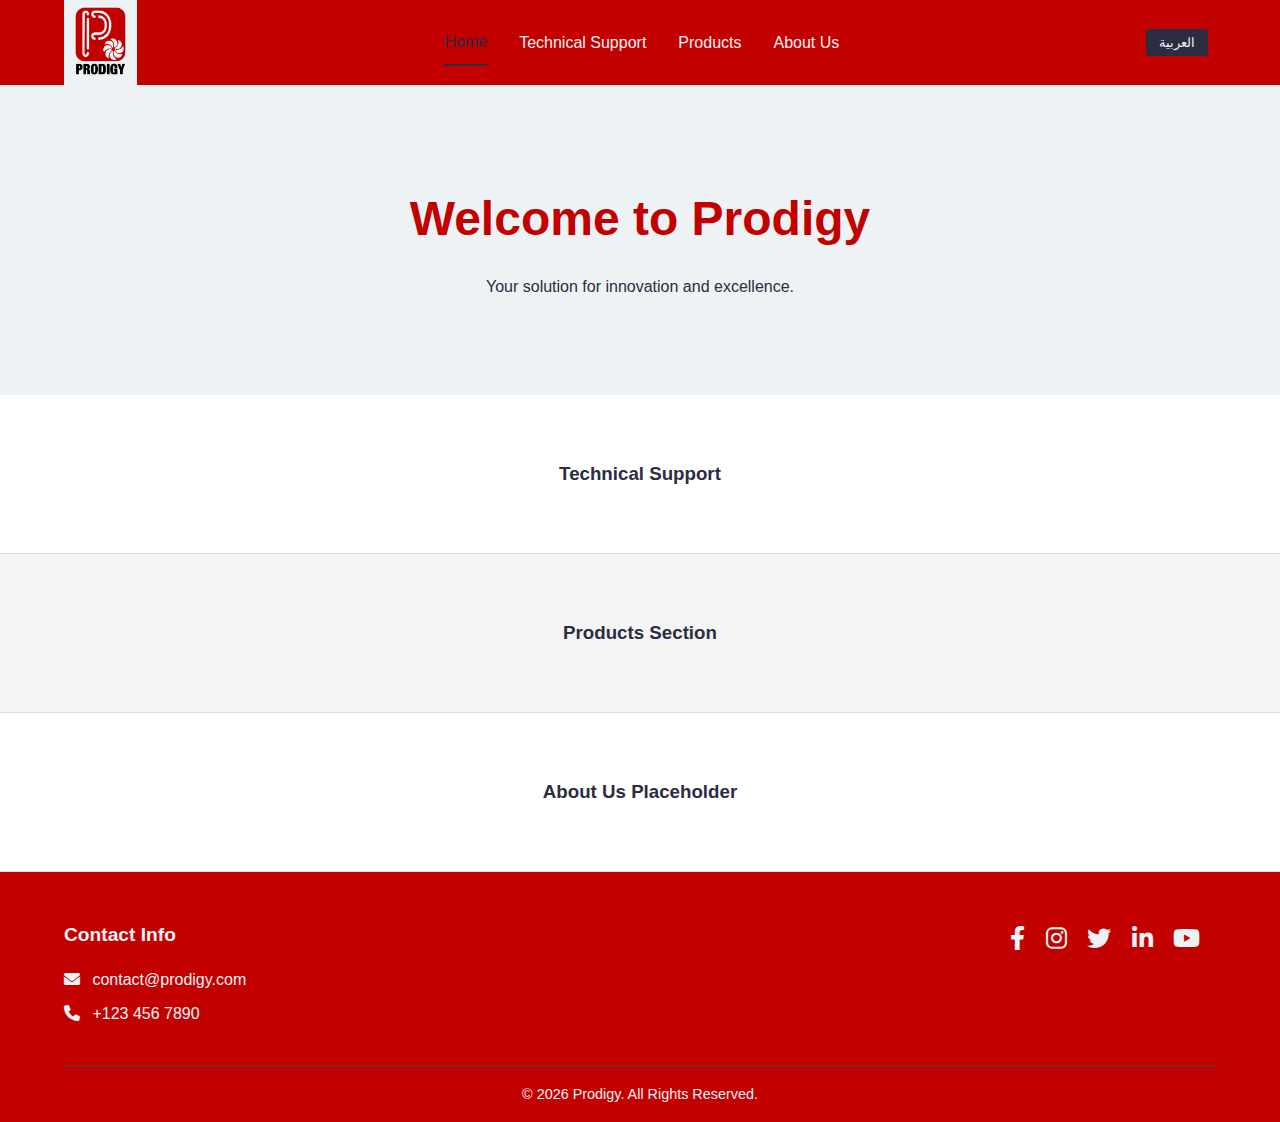
<file: index.html>
<!DOCTYPE html>
<html lang="en">

<head>
    <meta charset="UTF-8">
    <meta name="viewport" content="width=device-width, initial-scale=1.0">
    <title>Prodigy - Home</title>
    <link rel="icon" type="image/x-icon" href="Images/favicon.ico">
    <link rel="stylesheet" href="style.css">
    <link rel="stylesheet" href="https://cdnjs.cloudflare.com/ajax/libs/font-awesome/6.0.0/css/all.min.css">
</head>

<body>

    <header class="navbar fixed-top">
        <div class="container">
            <div class="logo-container">
                <img src="Images/logo.png" alt="Prodigy Company Logo" class="logo-img">
            </div>
            <nav class="nav-links">
                <li><a class="active" data-en="Home" data-ar="الرئيسية">Home</a></li>

                <li class="nav-dropdown-item">
                    <a data-en="Technical Support" data-ar="الدعم الفني">Technical Support</a>
                    <ul class="dropdown-menu">
                        <li><a href="TechSupportTools/FanSelector.html" data-en="Fan Selector Tool"
                                data-ar="أداة تحديد المروحة">Fan Selector Tool</a></li>
                        <li><a href="TechSupportTools/ESPCalculator.html" data-en="ESP Calculator"
                                data-ar="ESP حاسبة">ESP Calculator</a>
                        </li>
                        <li><a href="TechSupportTools/AirflowCalculator.html" data-en="Airflow Calculator"
                                data-ar="حاسبة تدفق الهواء">Airflow
                                Calculator</a>
                        </li>
                        <li><a href="Documentation/Catalog.pdf" download class="download-btn"
                                data-en="Download Catalogue" data-ar="تحميل الدليل">Download Catalogue</a></li>
                    </ul>
                </li>

                <li><a href="#products" data-en="Products" data-ar="المنتجات">Products</a></li>
                <li><a href="about.html" data-en="About Us" data-ar="من نحن">About Us</a></li>
            </nav>
            <div class="nav-controls">
                <button id="language-toggle" class="lang-btn" data-lang="ar">العربية</button>
                <button class="menu-toggle" aria-label="Toggle navigation menu">
                    <i class="fas fa-bars"></i>
                </button>
            </div>
        </div>
    </header>

    <main class="content-section" id="home">
        <div class="container">
            <h2 class="main-title" data-en="Welcome to Prodigy" data-ar="مرحبًا بك في بروديجي">Welcome to Prodigy</h2>
            <p data-en="Your solution for innovation and excellence." data-ar="الحل الأمثل للابتكار والتميز.">Your
                solution for innovation and excellence.</p>
        </div>
    </main>

    <section class="placeholder-section" id="tools">
        <div class="container">
            <h3 data-en="Technical Support" data-ar="الدعم الفني">Technical Support</h3>
        </div>
    </section>
    <section class="placeholder-section" id="products">
        <div class="container">
            <h3 data-en="Products Section" data-ar="قسم المنتجات">Products Section</h3>
        </div>
    </section>
    <section class="placeholder-section" id="about">
        <div class="container">
            <h3 data-en="About Us Placeholder" data-ar="من نحن (مؤقت)">About Us Placeholder</h3>
        </div>
    </section>

    <footer class="footer">
        <div class="container footer-content">
            <div class="contact-info">
                <h4 data-en="Contact Info" data-ar="معلومات الاتصال">Contact Info</h4>
                <p><i class="fas fa-envelope"></i> contact@prodigy.com</p>
                <p><i class="fas fa-phone"></i> +123 456 7890</p>
            </div>
            <div class="social-media">
                <a href="#" class="facebook"><i class="fab fa-facebook-f"></i></a>
                <a href="#" class="instagram"><i class="fab fa-instagram"></i></a>
                <a href="#" class="twitter"><i class="fab fa-twitter"></i></a>
                <a href="#" class="linkedin"><i class="fab fa-linkedin-in"></i></a>
                <a href="#" class="youtube"><i class="fab fa-youtube"></i></a>
            </div>
        </div>
        <div class="container copyright">
            &copy; <span id="current-year"></span> Prodigy. <span data-en="All Rights Reserved."
                data-ar="جميع الحقوق محفوظة.">All Rights Reserved.</span>
        </div>
    </footer>

    <script src="script.js"></script>
</body>

</html>
</file>
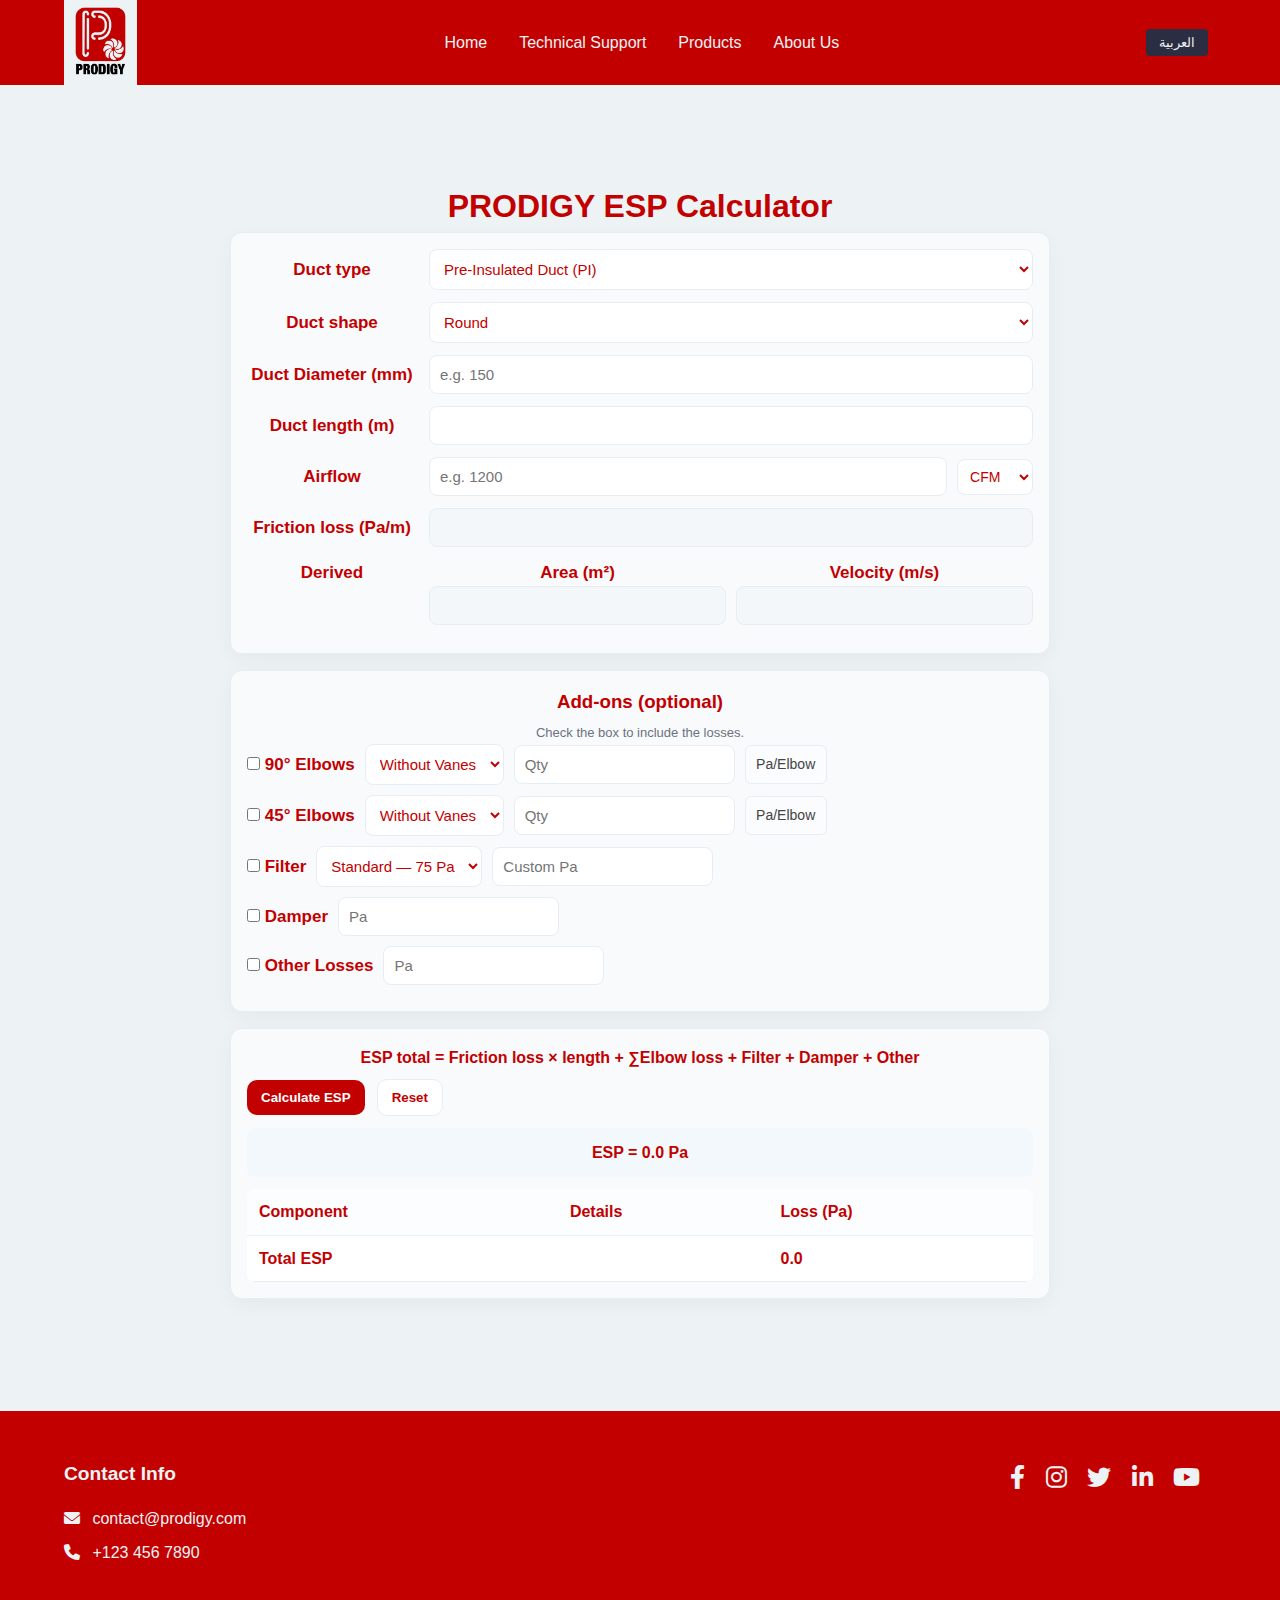
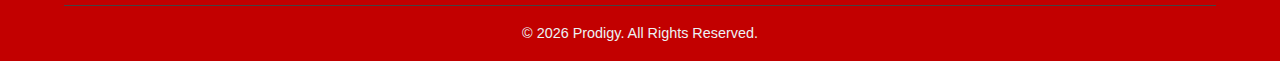
<file: TechSupportTools/ESPCalculator.html>
<!DOCTYPE html>
<html lang="en">

<head>
  <meta charset="UTF-8">
  <meta name="viewport" content="width=device-width, initial-scale=1.0">
  <title data-en-title="Prodigy - ESP Calculator" data-ar-title="بروديجي - ESP حاسبة">Prodigy - ESP Calculator</title>
  <link rel="icon" type="image/x-icon" href="../Images/favicon.ico">
  <link rel="stylesheet" href="../style.css">
  <link rel="stylesheet" href="https://cdnjs.cloudflare.com/ajax/libs/font-awesome/6.0.0/css/all.min.css">
  <style>
    body.esp-page {
      --bg: #ffffff;
      --card: #F9FAFC;
      --text: var(--color-primary);
      --accent: var(--color-primary);
      --border: #e6eef3;
      --control-radius: 8px;
      --font: sans-serif;
    }

    body.esp-page * {
      box-sizing: border-box;
    }

    body.esp-page input,
    body.esp-page select,
    body.esp-page table,
    body.esp-page label {
      font-size: 16px;
      color: var(--text);
    }

    body.esp-page .page {
      max-width: 820px;
      margin: 0 auto;
    }

    .title-red {
      color: var(--color-primary);
    }

    body.esp-page header h1 {
      font-size: 32px;
      font-weight: 700;
      color: var(--text);
    }

    body.esp-page .card {
      background: var(--card);
      border: 1px solid var(--border);
      border-radius: 12px;
      padding: 16px;
      margin-bottom: 16px;
      box-shadow: 0 6px 20px rgba(16, 32, 39, 0.04);
    }

    body.esp-page .form-row {
      display: grid;
      grid-template-columns: 170px 1fr;
      gap: 12px;
      align-items: center;
      margin-bottom: 12px;
    }

    body.esp-page .form-row.stack {
      grid-template-columns: 1fr;
    }

    body.esp-page label {
      font-weight: 700;
      font-size: 17px;
    }

    body.esp-page input[type="number"],
    body.esp-page select,
    body.esp-page input[type="text"] {
      width: 100%;
      padding: 10px;
      border-radius: var(--control-radius);
      border: 1px solid var(--border);
      font-size: 15px;
      background: #fff;
    }

    body.esp-page input[readonly] {
      background: #f3f7fa;
      cursor: default;
    }

    body.esp-page .small-unit {
      width: 86px;
      padding: 8px;
      font-size: 14px;
    }

    body.esp-page .inline-2,
    body.esp-page .inline-3 {
      display: flex;
      gap: 10px;
      align-items: center;
    }

    body.esp-page .inline-3>* {
      flex: 1;
    }

    body.esp-page .note {
      font-size: 13px;
      color: #6b7280;
      margin-top: 6px;
      margin-bottom: 0;
    }

    body.esp-page h3.section-title {
      margin: 0 0 10px 0;
      font-size: 19px;
    }

    body.esp-page .addons .row-addon {
      display: flex;
      gap: 10px;
      align-items: center;
      margin-bottom: 10px;
      flex-wrap: wrap;
    }

    body.esp-page .addons select,
    body.esp-page .addons input[type="number"] {
      width: auto;
      min-width: 110px;
    }

    body.esp-page .k-val {
      font-size: 14px;
      color: #444;
      display: inline-block;
      min-width: 82px;
      text-align: center;
      padding: 7px 8px;
      border-radius: 6px;
      background: #fbfcfd;
      border: 1px solid var(--border);
    }

    body.esp-page .formula {
      font-weight: 700;
      margin-bottom: 8px;
      color: var(--color-primary);
    }

    body.esp-page .actions {
      display: flex;
      gap: 12px;
      align-items: center;
      margin-top: 8px;
      flex-wrap: wrap;
    }

    body.esp-page button.btn {
      background: var(--accent);
      color: white;
      border: none;
      padding: 10px 14px;
      border-radius: 10px;
      font-weight: 700;
      cursor: pointer;
    }

    body.esp-page button.btn.secondary {
      background: white;
      color: var(--text);
      border: 1px solid var(--border);
    }

    body.esp-page .result {
      margin-top: 12px;
      background: #f2f8fb;
      padding: 12px;
      border-radius: 8px;
      font-weight: 800;
      font-size: 16px;
      color: var(--text);
    }

    body.esp-page table {
      width: 100%;
      border-collapse: collapse;
      margin-top: 12px;
      font-size: 16px;
      background: white;
      border-radius: 8px;
      overflow: hidden;
    }

    body.esp-page th,
    body.esp-page td {
      padding: 10px 12px;
      border-bottom: 1px solid var(--border);
      text-align: left;
    }

    body.esp-page thead th {
      background: #fbfdff;
      font-weight: 700;
    }

    body.esp-page tfoot td {
      font-weight: 800;
      padding: 10px 12px;
      background: #fff;
    }
  </style>
</head>

<body class="esp-page">
  <header class="navbar fixed-top">
    <div class="container">
      <div class="logo-container"><img src="../Images/logo.png" alt="Prodigy Company Logo" class="logo-img"></div>
      <nav class="nav-links">
        <li><a data-en="Home" href="../index.html" data-ar="الرئيسية">Home</a></li>
        <li class="nav-dropdown-item">
          <a data-en="Technical Support" data-ar="الدعم الفني">Technical Support</a>
          <ul class="dropdown-menu">
            <li><a href="FanSelector.html" data-en="Fan Selector Tool" data-ar="أداة تحديد المروحة">Fan Selector
                Tool</a></li>
            <li><a class="active-item" data-en="ESP Calculator" data-ar="ESP حاسبة">ESP Calculator</a></li>
            <li><a href="AirflowCalculator.html" data-en="Airflow Calculator" data-ar="حاسبة تدفق الهواء">Airflow
                Calculator</a>
            </li>
            <li><a href="../Documentation/Catalog.pdf" download class="download-btn" data-en="Download Catalogue"
                data-ar="تحميل الدليل">Download Catalogue</a></li>
          </ul>
        </li>
        <li><a href="#products" data-en="Products" data-ar="المنتجات">Products</a></li>
        <li><a href="../about.html" data-en="About Us" data-ar="من نحن">About Us</a></li>
      </nav>
      <div class="nav-controls">
        <button id="language-toggle" class="lang-btn" data-lang="ar">العربية</button>
        <button class="menu-toggle" aria-label="Toggle navigation menu"><i class="fas fa-bars"></i></button>
      </div>
    </div>
  </header>
  <main class="content-section" id="home">
    <div class="page">
      <h1 class="title-red" data-en="PRODIGY ESP Calculator" data-ar="حاسبة ESP بروديجي">PRODIGY ESP Calculator</h1>
      <div class="card">
        <div class="form-row">
          <label for="ductType" data-en="Duct type" data-ar="نوع القناة">Duct type</label>
          <select id="ductType">
            <option value="PI">Pre-Insulated Duct (PI)</option>
            <option value="GI">Galvanized Iron Duct (GI)</option>
            <option value="flex">Flexible Duct</option>
          </select>
        </div>
        <div class="form-row" id="rowFlexQual" style="display:none;">
          <label for="flexQual" data-en="Flexible install quality" data-ar="جودة تركيب القناة المرنة">Flexible install
            quality</label>
          <select id="flexQual">
            <option value="1.25">Pulled tight (good) — ×1.25</option>
            <option value="2">Typical — ×2.0</option>
            <option value="3.5">Loose — ×3.5</option>
          </select>
        </div>
        <div class="form-row">
          <label for="ductShape" data-en="Duct shape" data-ar="شكل القناة">Duct shape</label>
          <select id="ductShape">
            <option value="round">Round</option>
            <option value="rect">Rectangular</option>
          </select>
        </div>
        <div class="form-row" id="rowRoundSize">
          <label for="diaMm" data-en="Duct Diameter (mm)" data-ar="قطر القناة (مم)">Duct Diameter (mm)</label>
          <input type="number" id="diaMm" min="1" step="1" placeholder="e.g. 150" data-en-placeholder="e.g. 150"
            data-ar-placeholder="مثال: 150">
        </div>
        <div class="form-row" id="rowRectSize" style="display:none;">
          <label data-en="Rect size (mm)" data-ar="أبعاد القناة المستطيلة (مم)">Rect size (mm)</label>
          <div style="display:flex;gap:8px;">
            <input type="number" id="wMm" placeholder="Width" min="1" step="1" data-en-placeholder="Width"
              data-ar-placeholder="العرض">
            <input type="number" id="hMm" placeholder="Height" min="1" step="1" data-en-placeholder="Height"
              data-ar-placeholder="الارتفاع">
          </div>
        </div>
        <div class="form-row">
          <label for="ductLen" data-en="Duct length (m)" data-ar="طول القناة (م)">Duct length (m)</label>
          <input type="number" id="ductLen" min="0" step="0.1">
        </div>
        <div class="form-row">
          <label for="flowVal" data-en="Airflow" data-ar="معدل الهواء">Airflow</label>
          <div class="inline-2" style="width:100%; align-items:center;">
            <input type="number" id="flowVal" placeholder="e.g. 1200" min="0" step="0.01"
              data-en-placeholder="e.g. 1200" data-ar-placeholder="مثال: 1200">
            <select id="flowUnit" class="small-unit">
              <option value="cfm">CFM</option>
              <option value="m3h">m³/h</option>
            </select>
          </div>
        </div>
        <div class="form-row">
          <label for="paPerM" data-en="Friction loss (Pa/m)" data-ar="خسارة الاحتكاك (Pa/م)">Friction loss
            (Pa/m)</label>
          <input type="number" id="paPerM" readonly>
        </div>
        <div class="form-row" style="align-items:start;">
          <label data-en="Derived" data-ar="المشتقة">Derived</label>
          <div style="display:flex;gap:10px;">
            <div style="flex:1">
              <label data-en="Area (m²)" data-ar="المساحة (م²)">Area (m²)</label>
              <input type="text" id="areaM2" readonly>
            </div>
            <div style="flex:1">
              <label data-en="Velocity (m/s)" data-ar="السرعة (م/ث)">Velocity (m/s)</label>
              <input type="text" id="velMs" readonly>
            </div>
          </div>
        </div>
      </div>
      <div class="card addons">
        <h3 class="title-red" data-en="Add-ons (optional)" data-ar="الملحقات (اختياري)">Add-ons (optional)</h3>
        <p class="note" data-en="Check the box to include the losses." data-ar="حدد المربع لتضمين الخسائر.">Check the
          box to include the losses.</p>
        <div class="row-addon">
          <label><input type="checkbox" id="useElbow90"> 90° Elbows</label>
          <select id="elbow90Type">
            <option value="without_vanes">Without Vanes</option>
            <option value="with_vanes">With Vanes</option>
          </select>
          <input type="number" id="elbow90Qty" placeholder="Qty" min="0">
          <div class="k-val" id="elbow90PaPer">Pa/Elbow</div>
        </div>
        <div class="row-addon">
          <label><input type="checkbox" id="useElbow45"> 45° Elbows</label>
          <select id="elbow45Type">
            <option value="without_vanes">Without Vanes</option>
            <option value="with_vanes">With Vanes</option>
          </select>
          <input type="number" id="elbow45Qty" placeholder="Qty" min="0">
          <div class="k-val" id="elbow45PaPer">Pa/Elbow</div>
        </div>
        <div class="row-addon">
          <label><input type="checkbox" id="useFilter"> Filter</label>
          <select id="filterSelect">
            <option value="75">Standard — 75 Pa</option>
            <option value="300">HEPA — 300 Pa</option>
            <option value="0">None — 0 Pa</option>
          </select>
          <input type="number" id="filterCustom" placeholder="Custom Pa">
        </div>
        <div class="row-addon">
          <label><input type="checkbox" id="useDamper"> Damper</label>
          <input type="number" id="damperPa" placeholder="Pa">
        </div>
        <div class="row-addon">
          <label><input type="checkbox" id="useOther"> Other Losses</label>
          <input type="number" id="otherPa" placeholder="Pa">
        </div>
      </div>
      <div class="card">
        <div class="formula" data-en="ESP total = Friction loss × length + ∑Elbow loss + Filter + Damper + Other"
          data-ar="ESP الكلي = خسارة الاحتكاك × الطول + خسائر المرفاع + الفلتر + المخمد + أخرى">ESP total = Friction
          loss × length + ∑Elbow loss + Filter + Damper + Other</div>
        <div class="actions">
          <button class="btn" id="calcBtn" data-en="Calculate ESP" data-ar="احسب ESP">Calculate ESP</button>
          <button class="btn secondary" id="resetBtn" data-en="Reset" data-ar="إعادة تعيين">Reset</button>
        </div>
        <div class="result" id="espResult">ESP = 0.0 Pa</div>
        <table>
          <thead>
            <tr>
              <th data-en="Component" data-ar="المكون">Component</th>
              <th data-en="Details" data-ar="التفاصيل">Details</th>
              <th data-en="Loss (Pa)" data-ar="الخسارة (Pa)">Loss (Pa)</th>
            </tr>
          </thead>
          <tbody id="breakdownBody"></tbody>
          <tfoot>
            <tr>
              <td colspan="2" data-en="Total ESP" data-ar="إجمالي ESP">Total ESP</td>
              <td id="breakdownTotal">0.0</td>
            </tr>
          </tfoot>
        </table>
      </div>
    </div>
  </main>
  <footer class="footer">
    <div class="container footer-content">
      <div class="contact-info">
        <h4 data-en="Contact Info" data-ar="معلومات الاتصال">Contact Info</h4>
        <p><i class="fas fa-envelope"></i> contact@prodigy.com</p>
        <p><i class="fas fa-phone"></i> +123 456 7890</p>
      </div>
      <div class="social-media">
        <a href="#" class="facebook"><i class="fab fa-facebook-f"></i></a>
        <a href="#" class="instagram"><i class="fab fa-instagram"></i></a>
        <a href="#" class="twitter"><i class="fab fa-twitter"></i></a>
        <a href="#" class="linkedin"><i class="fab fa-linkedin-in"></i></a>
        <a href="#" class="youtube"><i class="fab fa-youtube"></i></a>
      </div>
    </div>
    <div class="container copyright">&copy; <span id="current-year"></span> Prodigy. <span
        data-en="All Rights Reserved." data-ar="جميع الحقوق محفوظة.">All Rights Reserved.</span></div>
  </footer>
  <script src="../script.js"></script>
  <script>
    document.addEventListener('DOMContentLoaded', () => {
      const frictionTable = [{ D: 100, vals: [0.730, 1.507, 2.537, 3.813, 5.332, 7.092, 9.091, 11.327, 13.799] }, { D: 150, vals: [0.436, 0.904, 1.525, 2.295, 3.213, 4.277, 5.486, 6.838, 8.335] }, { D: 200, vals: [0.304, 0.631, 1.066, 1.606, 2.250, 2.997, 3.845, 4.794, 5.845] }, { D: 250, vals: [0.230, 0.478, 0.809, 1.220, 1.709, 2.277, 2.923, 3.646, 4.445] }, { D: 300, vals: [0.183, 0.382, 0.646, 0.975, 1.367, 1.822, 2.339, 2.918, 3.558] }, { D: 350, vals: [0.151, 0.316, 0.535, 0.807, 1.132, 1.509, 1.938, 2.418, 2.949] }, { D: 400, vals: [0.128, 0.268, 0.454, 0.686, 0.962, 1.283, 1.648, 2.056, 2.508] }, { D: 450, vals: [0.111, 0.232, 0.393, 0.594, 0.834, 1.112, 1.428, 1.783, 2.175] }, { D: 500, vals: [0.097, 0.204, 0.346, 0.523, 0.734, 0.979, 1.257, 1.569, 1.915] }];
      const velocities = [2, 3, 4, 5, 6, 7, 8, 9, 10];
      const Kvalues = { GI_PI: { '90_short': 1.0, '90_long': 0.4, '45_short': 0.9, '45_long': 0.4 }, flex: { '90_short': 1.3, '90_long': 0.6, '45_short': 1.1, '45_long': 0.5 } };
      const selectDuct = document.getElementById('ductType'), selectShape = document.getElementById('ductShape'), rowFlex = document.getElementById('rowFlexQual'), rowRound = document.getElementById('rowRoundSize'), rowRect = document.getElementById('rowRectSize'); selectDuct.addEventListener('change', () => { rowFlex.style.display = selectDuct.value === 'flex' ? 'flex' : 'none'; calcESP() }); selectShape.addEventListener('change', () => { rowRound.style.display = selectShape.value === 'round' ? 'flex' : 'none'; rowRect.style.display = selectShape.value === 'rect' ? 'flex' : 'none'; calcESP() }); document.getElementById('diaMm').addEventListener('input', calcESP); document.getElementById('wMm').addEventListener('input', calcESP); document.getElementById('hMm').addEventListener('input', calcESP); document.getElementById('ductLen').addEventListener('input', calcESP); document.getElementById('flowVal').addEventListener('input', calcESP); document.getElementById('flowUnit').addEventListener('change', calcESP); document.getElementById('flexQual').addEventListener('change', calcESP); document.getElementById('calcBtn').addEventListener('click', calcESP); document.getElementById('resetBtn').addEventListener('click', () => { document.querySelectorAll('input').forEach(i => i.value = ''); document.querySelectorAll('select').forEach(s => s.selectedIndex = 0); calcESP() }); function calcESP() { let dia = parseFloat(document.getElementById('diaMm').value) || 0; let w = parseFloat(document.getElementById('wMm').value) || 0; let h = parseFloat(document.getElementById('hMm').value) || 0; let L = parseFloat(document.getElementById('ductLen').value) || 0; let Q = parseFloat(document.getElementById('flowVal').value) || 0; let unit = document.getElementById('flowUnit').value; let flexFactor = parseFloat(document.getElementById('flexQual').value) || 1; if (unit === 'm3h') Q /= 3.6; let area = 0; let vel = 0; if (selectShape.value === 'round') { area = Math.PI * (dia / 1000 / 2) ** 2; vel = Q / area } else { area = (w / 1000) * (h / 1000); vel = Q / area } let D = dia; let idx = 0; while (idx < frictionTable.length - 1 && D > frictionTable[idx].D) idx++; let vals = frictionTable[idx].vals; let frIdx = Math.min(velocities.length - 1, Math.max(0, Math.round(vel - 2))); let friction = vals[frIdx]; if (selectDuct.value === 'flex') friction *= flexFactor; document.getElementById('paPerM').value = friction.toFixed(2); let totalESP = friction * L; let breakdown = document.getElementById('breakdownBody'); breakdown.innerHTML = '';['elbow90', 'elbow45', 'filter', 'damper', 'other'].forEach(id => { let use = document.getElementById('use' + id.charAt(0).toUpperCase() + id.slice(1)); if (use && use.checked) { let val = 0; switch (id) { case 'elbow90': val = parseFloat(document.getElementById('elbow90Qty').value) || 0; break; case 'elbow45': val = parseFloat(document.getElementById('elbow45Qty').value) || 0; break; case 'filter': val = parseFloat(document.getElementById('filterCustom').value) || parseFloat(document.getElementById('filterSelect').value) || 0; break; case 'damper': val = parseFloat(document.getElementById('damperPa').value) || 0; break; case 'other': val = parseFloat(document.getElementById('otherPa').value) || 0 }totalESP += val; breakdown.innerHTML += '<tr><td>' + id + '</td><td></td><td>' + val.toFixed(2) + '</td></tr>' } }); document.getElementById('espResult').textContent = 'ESP = ' + totalESP.toFixed(2) + ' Pa'; document.getElementById('breakdownTotal').textContent = totalESP.toFixed(2); document.getElementById('areaM2').value = area.toFixed(3); document.getElementById('velMs').value = vel.toFixed(2); }
      calcESP();
    });
  </script>
</body>

</html>
</file>
<file: style.css>
/*
|========================================================================
| PRODIGY WEBSITE STYLESHEET (style.css)
|========================================================================
| This file contains all styles for the responsive, red-themed Prodigy site.
*/

/* === General Setup & Variables === */
:root {
    --color-primary: #C20000;
    /* Deep Red Theme */
    --color-secondary: #EF233C;
    /* Brighter Red Accent */
    --color-dark: #2B2D42;
    /* Dark Text/Background (Near Black) */
    --color-light: #EDF2F4;
    /* Light Text/Background (Off-White) */
    --padding-base: 1.5rem;
}

* {
    box-sizing: border-box;
    margin: 0;
    padding: 0;
}

/* FIX: Force scrollbar to prevent layout shift when navigating between pages */
html {
    overflow-y: scroll;
}

body {
    font-family: sans-serif;
    color: var(--color-dark);
    line-height: 1.6;
}

.container {
    width: 90%;
    max-width: 1200px;
    margin: 0 auto;
}

a {
    text-decoration: none;
    color: var(--color-dark);
}

/* === Navigation Bar (Header) - Compact and Consistent === */
.navbar {
    background-color: var(--color-primary);
    /* Set to Deep Red */
    height: 85px;
    /* Increased height */
    padding: 0;
    box-shadow: 0 2px 5px rgba(0, 0, 0, 0.1);
    z-index: 10;
}

.navbar .container {
    height: 100%;
    /* Ensures container fills 85px height */
    display: flex;
    flex-direction: row;
    justify-content: space-between;
    align-items: center;
    /* Vertically centers content */
    padding: 0 0;
    /* Ensures no vertical padding */
}

/* --- LOGO STYLES --- */
.logo-container {
    display: flex;
    align-items: center;
    margin: 0;
    padding: 0;
    height: 100%;
    width: auto;
    background-color: var(--color-light);
    /* Light background for logo visibility */
}

.logo-img {
    width: auto;
    max-height: 90%;
    height: auto;
    object-fit: contain;
    padding: 0;
    margin: 0;
    display: block;
}

/* -------------------- */


.nav-links {
    display: flex;
    gap: 2rem;
    /* Increased spacing */
    align-items: center;
    list-style: none;
    position: relative;
}

/* Style for individual list items in the main nav */
.nav-links li {
    list-style: none;
}

.nav-links li a {
    color: var(--color-light);
    font-weight: 500;
    padding: 0.6rem 0;
    transition: color 0.3s, border-bottom 0.3s;
    display: block;
}

.nav-links li a:hover,
.nav-links li a.active {
    color: var(--color-dark);
    border-bottom: 2px solid var(--color-dark);
}

/* === DROPDOWN MENU STYLING (The core of the fix) === */
.nav-dropdown-item {
    /* Anchors the dropdown menu relative to this list item */
    position: relative;
    padding: 0;
}

.dropdown-menu {
    display: none;
    /* Hidden by default */
    position: absolute;
    top: 100%;
    /* FIX: Positions the dropdown right below the list item */
    left: 0;
    min-width: 220px;
    background-color: var(--color-dark);
    box-shadow: 0 4px 8px rgba(0, 0, 0, 0.3);
    z-index: 20;
    /* FIX: Ensures it sits ABOVE the navbar */
    padding: 0.5rem 0;
    text-align: left;
    list-style: none;
    border-radius: 4px;
    overflow: hidden;
}

/* Dropdown menu links override main nav link styles */
.dropdown-menu li a {
    color: var(--color-light);
    padding: 0.8rem 1.2rem;
    display: block;
    font-weight: 400;
    border-bottom: none;
    white-space: nowrap;
}

/* Dropdown menu link hover effect */
.dropdown-menu li a:hover {
    background-color: var(--color-primary);
    color: var(--color-light);
    border-bottom: none;
}

/* Show the dropdown on hover of the parent li */
.nav-dropdown-item:hover .dropdown-menu {
    display: block;
}


.nav-controls {
    display: flex;
    align-items: center;
    gap: 1rem;
    padding-right: 0.5rem;
}

.lang-btn {
    background-color: var(--color-dark);
    color: var(--color-light);
    border: none;
    padding: 0.4rem 0.8rem;
    cursor: pointer;
    border-radius: 4px;
    transition: background-color 0.3s;
}

.lang-btn:hover {
    background-color: var(--color-secondary);
}

.menu-toggle {
    display: none;
    background: none;
    border: none;
    color: var(--color-light);
    font-size: 1.5rem;
    cursor: pointer;
}

/* Mobile Navigation Dropdown */
.nav-links.active {
    display: flex;
    flex-direction: column;
    position: absolute;
    top: 85px;
    /* Drops menu exactly below the 85px bar */
    left: 0;
    width: 100%;
    background-color: var(--color-primary);
    /* Set to Deep Red */
    padding: var(--padding-base) 0;
    text-align: center;
    box-shadow: 0 4px 8px rgba(0, 0, 0, 0.2);
    z-index: 10;
}

.nav-links.active li {
    width: 100%;
    /* Ensures list items take full width in mobile menu */
}

.nav-links.active li a {
    padding: 0.8rem 0;
    border-bottom: 1px solid rgba(255, 255, 255, 0.1);
}

/* Mobile: Ensure the dropdown menu is also displayed inline if the main nav is active */
.nav-links.active .dropdown-menu {
    position: static;
    /* Stack vertically instead of absolute positioning */
    display: block;
    /* Always visible when main menu is open */
    background-color: var(--color-secondary);
    /* Use a slightly different color for hierarchy */
    width: 100%;
    box-shadow: none;
    border-radius: 0;
}

.nav-links.active .dropdown-menu li a {
    padding-left: 3rem;
    /* Indent mobile dropdown links */
    background-color: var(--color-secondary);
}


/* === Main Content (Generic Sections) === */
.content-section {
    background-color: var(--color-light);
    padding: 6rem 0;
    text-align: center;
}

.main-title {
    color: var(--color-primary);
    font-size: 3rem;
    margin-bottom: 1rem;
}

.placeholder-section {
    padding: 4rem 0;
    text-align: center;
    border-bottom: 1px solid #ddd;
}

.placeholder-section:nth-child(even) {
    background-color: #f4f4f4;
}


/* === Footer === */
.footer {
    background-color: var(--color-primary);
    /* Set to Deep Red */
    color: var(--color-light);
    padding-top: 3rem;
}

.footer-content {
    display: flex;
    justify-content: space-between;
    flex-wrap: wrap;
    gap: var(--padding-base);
    padding-bottom: 2rem;
}

.footer h4 {
    color: var(--color-light);
    margin-bottom: 1rem;
    font-size: 1.2rem;
}

.contact-info p {
    margin: 0.5rem 0;
}

.contact-info i {
    margin-right: 0.5rem;
    color: var(--color-light);
}

.social-media a {
    color: var(--color-light);
    font-size: 1.5rem;
    margin-right: 1rem;
    transition: color 0.3s;
}

.social-media a:hover {
    color: var(--color-dark);
}

.copyright {
    text-align: center;
    padding: 1rem 0;
    border-top: 1px solid #444;
    font-size: 0.9rem;
}


/* ================================================= */
/* === Styles for the About Page Highlights (INLINE ICON) === */
/* ================================================= */

.about-main {
    padding: 4rem 0 6rem;
    background-color: var(--color-light);
}

.about-main .main-title {
    color: var(--color-primary);
}

.intro-text {
    font-size: 1.15rem;
    color: var(--color-dark);
    max-width: 800px;
    margin: 0 auto 3rem;
    text-align: center;
}

/* Container for all highlight items */
.about-highlights {
    max-width: 800px;
    margin: 0 auto;
    padding: 2rem 0;
}

/* 1. Highlight item displays block content */
.highlight-item {
    display: block;
    margin-bottom: 2.5rem;
    /* Added styles for border, padding, and shadow */
    padding: var(--padding-base);
    border: 1px solid var(--color-light);
    border-radius: 8px;
    background-color: white;
    box-shadow: 0 2px 5px rgba(0, 0, 0, 0.05);
    transition: all 0.3s ease-in-out;
}

/* Hover Effect */
.highlight-item:hover {
    border-color: var(--color-primary);
    /* Border turns red on hover */
    box-shadow: 0 5px 15px rgba(0, 0, 0, 0.15);
    /* Shadow for lift effect */
    transform: translateY(-3px);
}


/* 2. Style the text container to center the block */
.highlight-text {
    flex-grow: 1;
    max-width: 600px;
    margin: 0 auto;
    padding-left: 0;
}

/* --- NEW WRAPPER STYLES FOR ICON/HEADER ALIGNMENT --- */
.heading-wrapper {
    display: flex;
    /* Use flex to align icon and H2 side-by-side */
    align-items: center;
    /* Vertically center icon and H2 text */
    justify-content: center;
    /* Horizontally center the entire block */
    margin-bottom: 0.5rem;
}

/* --- UPDATED H2 STYLE --- */
.highlight-text h2 {
    display: block;
    /* Removed flex from H2 itself */
    margin-bottom: 0;
    font-size: 1.6rem;
    color: var(--color-dark);
}

/* --- UPDATED ICON STYLE --- */
.icon-inline {
    color: var(--color-primary);
    font-size: 1.6rem;
    margin-right: 10px;
}

.highlight-text p {
    text-align: center;
    font-size: 1rem;
    color: #444;
}


/* === Responsiveness (Media Queries) === */
@media (max-width: 768px) {

    /* Mobile bar height */
    .navbar {
        height: 80px;
        /* Increased mobile height to match 85px desktop change */
    }

    .logo-img {
        max-height: 90%;
    }

    .nav-links {
        display: none;
        width: 100%;
        padding-bottom: 0;
    }

    .menu-toggle {
        display: block;
    }

    .nav-controls {
        position: static;
        top: auto;
        right: auto;
    }

    .nav-links.active {
        top: 80px;
        /* Adjusted menu drop position for 80px bar */
    }

    .footer-content {
        flex-direction: column;
        text-align: center;
    }

    .contact-info,
    .social-media {
        width: 100%;
        margin-bottom: 1.5rem;
    }

    .social-media a {
        margin: 0 0.5rem;
    }

    /* Responsive Adjustments for Highlights */
    .intro-text {
        font-size: 1rem;
        margin-bottom: 2rem;
    }

    /* Mobile styles for inline icon and text */
    .highlight-text {
        padding-left: 0;
    }

    /* Mobile centering for the heading block */
    .heading-wrapper {
        margin-right: 0;
        margin-left: 0;
    }

    .highlight-text h2 {
        font-size: 1.4rem;
    }

    .icon-inline {
        font-size: 1.4rem;
    }
}
</file>
